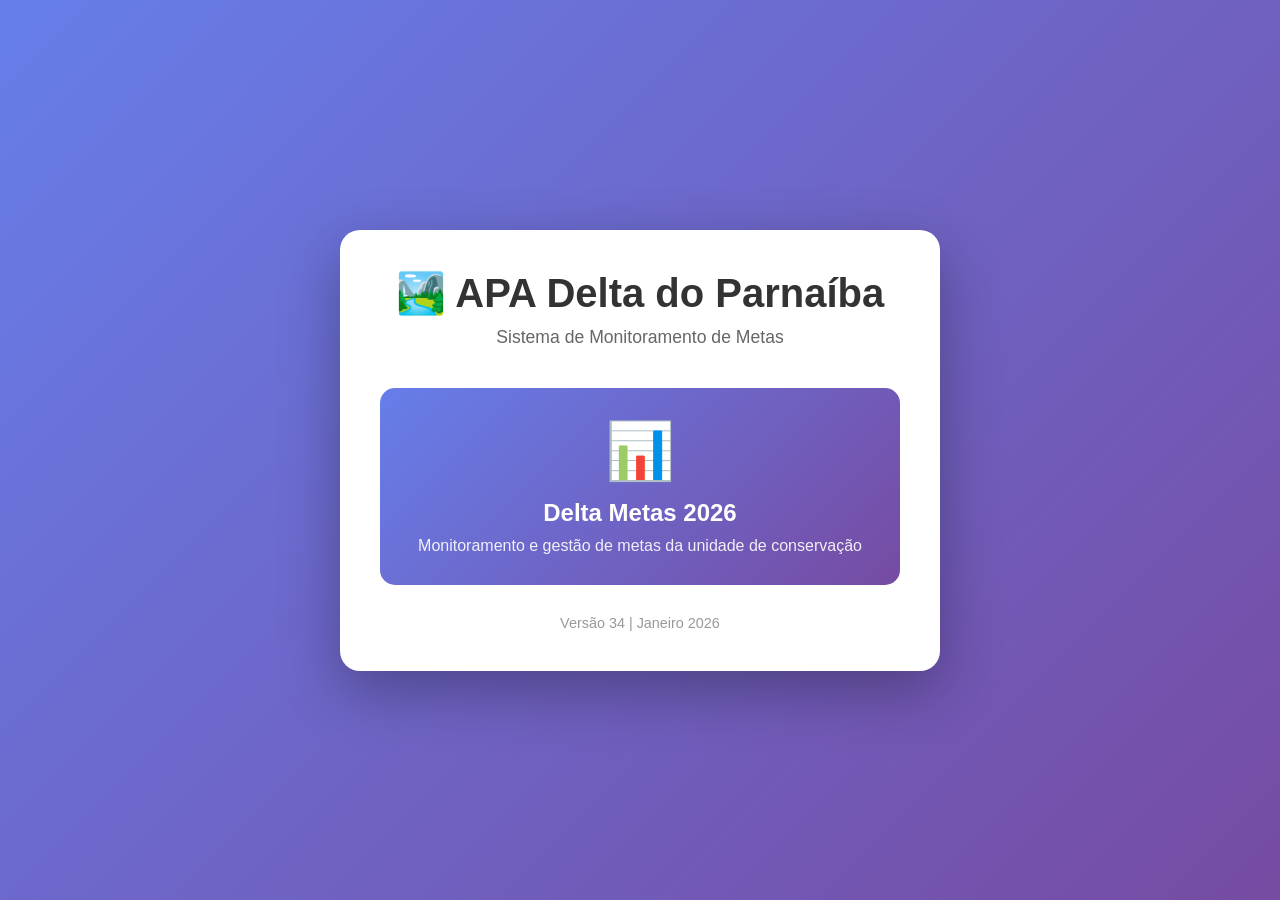
<file: index.html>
<!DOCTYPE html>
<html lang="pt-BR">
<head>
    <meta charset="UTF-8">
    <meta name="viewport" content="width=device-width, initial-scale=1.0">
    <title>APA Delta do Parnaíba</title>
    <style>
        * {
            margin: 0;
            padding: 0;
            box-sizing: border-box;
        }

        body {
            font-family: -apple-system, BlinkMacSystemFont, 'Segoe UI', Roboto, Oxygen, Ubuntu, Cantarell, sans-serif;
            background: linear-gradient(135deg, #667eea 0%, #764ba2 100%);
            min-height: 100vh;
            padding: 20px;
            display: flex;
            align-items: center;
            justify-content: center;
        }

        .container {
            background: white;
            border-radius: 20px;
            box-shadow: 0 20px 60px rgba(0,0,0,0.3);
            padding: 40px;
            max-width: 600px;
            width: 100%;
        }

        h1 {
            color: #333;
            margin-bottom: 10px;
            font-size: 2.5em;
            text-align: center;
        }

        .subtitle {
            text-align: center;
            color: #666;
            margin-bottom: 40px;
            font-size: 1.1em;
        }

        .app-card {
            background: linear-gradient(135deg, #667eea 0%, #764ba2 100%);
            border-radius: 15px;
            padding: 30px;
            cursor: pointer;
            transition: all 0.3s ease;
            text-decoration: none;
            color: white;
            display: block;
            margin-bottom: 20px;
        }

        .app-card:hover {
            transform: translateY(-5px);
            box-shadow: 0 10px 30px rgba(102, 126, 234, 0.4);
        }

        .app-icon {
            font-size: 3.5em;
            margin-bottom: 15px;
            display: block;
            text-align: center;
        }

        .app-title {
            font-size: 1.5em;
            font-weight: bold;
            margin-bottom: 10px;
            text-align: center;
        }

        .app-description {
            font-size: 1em;
            text-align: center;
            opacity: 0.9;
        }

        .version {
            text-align: center;
            color: #999;
            margin-top: 30px;
            font-size: 0.9em;
        }
    </style>
</head>
<body>
    <div class="container">
        <h1>🏞️ APA Delta do Parnaíba</h1>
        <p class="subtitle">Sistema de Monitoramento de Metas</p>
        
        <a href="Delta%20Metas%202026/delta_metas_atualizado%2034.html" class="app-card" target="_blank">
            <span class="app-icon">📊</span>
            <div class="app-title">Delta Metas 2026</div>
            <div class="app-description">Monitoramento e gestão de metas da unidade de conservação</div>
        </a>
        
        <div class="version">Versão 34 | Janeiro 2026</div>
    </div>

    <script>
        // Log quando o app é clicado
        document.querySelector('.app-card').addEventListener('click', function(e) {
            console.log('Abrindo Delta Metas 2026...');
        });
    </script>
</body>
</html>
</file>
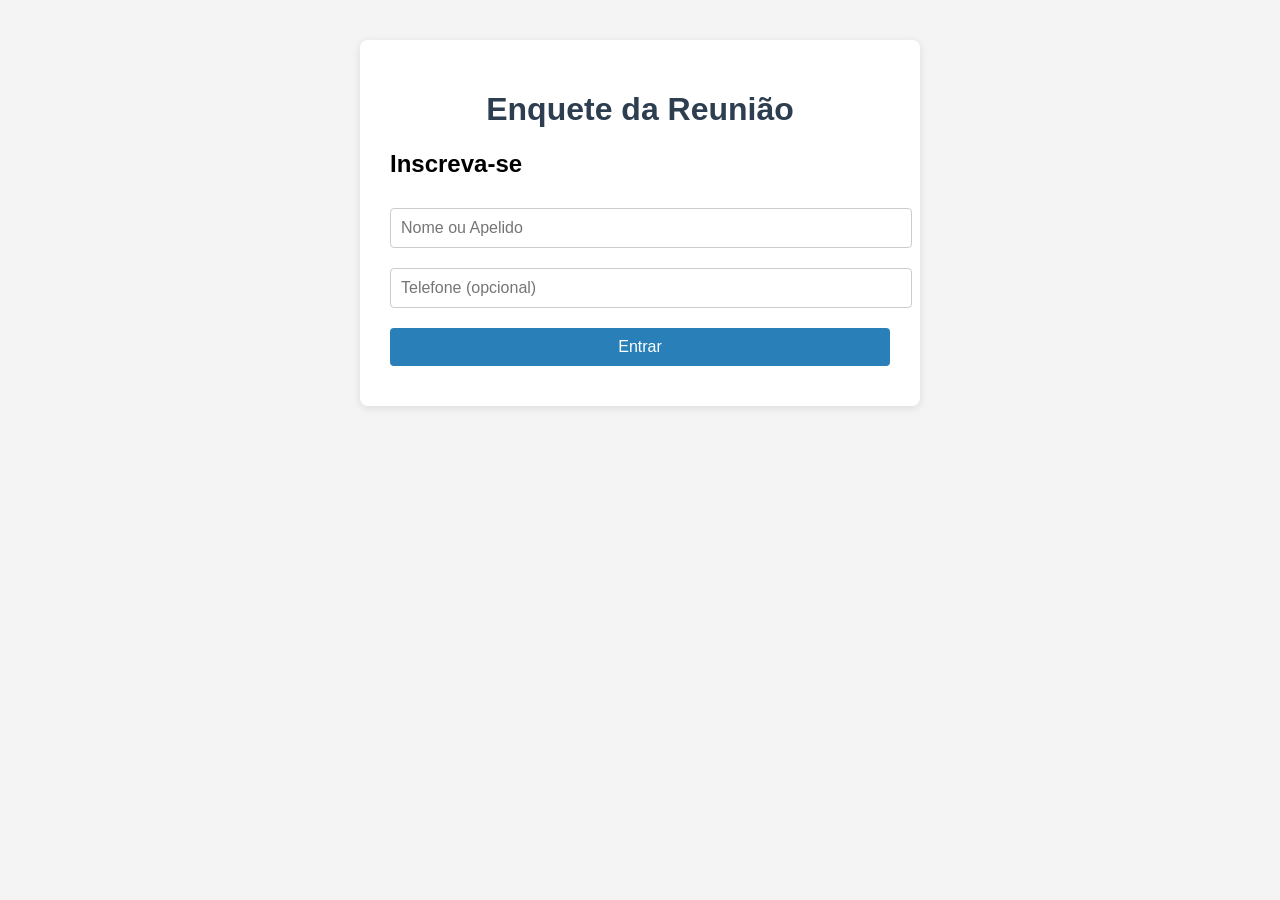
<file: Enquete/index.html>
<!DOCTYPE html>
<html lang="pt-br">
<head>
    <meta charset="UTF-8">
    <meta name="viewport" content="width=device-width, initial-scale=1.0">
    <title>Enquete da Reunião</title>
    <link rel="stylesheet" href="style.css">
    <script defer src="app.js"></script>
</head>
<body>
    <div class="container">
        <h1>Enquete da Reunião</h1>
        <div id="inscricao">
            <h2>Inscreva-se</h2>
            <form id="formInscricao">
                <input type="text" id="nome" placeholder="Nome ou Apelido" required>
                <input type="text" id="telefone" placeholder="Telefone (opcional)" >
                <button type="submit">Entrar</button>
            </form>
        </div>
        <div id="painelChefe" style="display:none;">
            <h2>Iniciar Enquete</h2>
            <textarea id="meta" placeholder="Cole aqui a meta da reunião..."></textarea>
            <button id="iniciarEnquete">Iniciar Enquete</button>
        </div>
        <div id="votacao" style="display:none;">
            <h2>Votação</h2>
            <div id="pergunta"></div>
            <label>Esforço (0-100): <input type="number" id="esforco" min="0" max="100"></label><br>
            <label>Efetividade (0-100): <input type="number" id="efetividade" min="0" max="100"></label><br>
            <button id="enviarVoto">Enviar Voto</button>
        </div>
        <div id="resultado" style="display:none;">
            <h2>Resultado</h2>
            <canvas id="grafico" width="400" height="400"></canvas>
            <div id="legenda"></div>
        </div>
    </div>
</body>
</html>
</file>
<file: Enquete/style.css>
body {
    font-family: Arial, sans-serif;
    background: #f4f4f4;
    margin: 0;
    padding: 0;
}
.container {
    max-width: 500px;
    margin: 40px auto;
    background: #fff;
    padding: 30px;
    border-radius: 8px;
    box-shadow: 0 2px 8px rgba(0,0,0,0.1);
}
h1 {
    text-align: center;
    color: #2c3e50;
}
input, textarea, button {
    width: 100%;
    margin: 10px 0;
    padding: 10px;
    border-radius: 4px;
    border: 1px solid #ccc;
    font-size: 1em;
}
button {
    background: #2980b9;
    color: #fff;
    border: none;
    cursor: pointer;
    transition: background 0.2s;
}
button:hover {
    background: #3498db;
}
#resultado {
    text-align: center;
}
#legenda {
    margin-top: 20px;
    font-size: 1em;
    color: #555;
}
</file>
